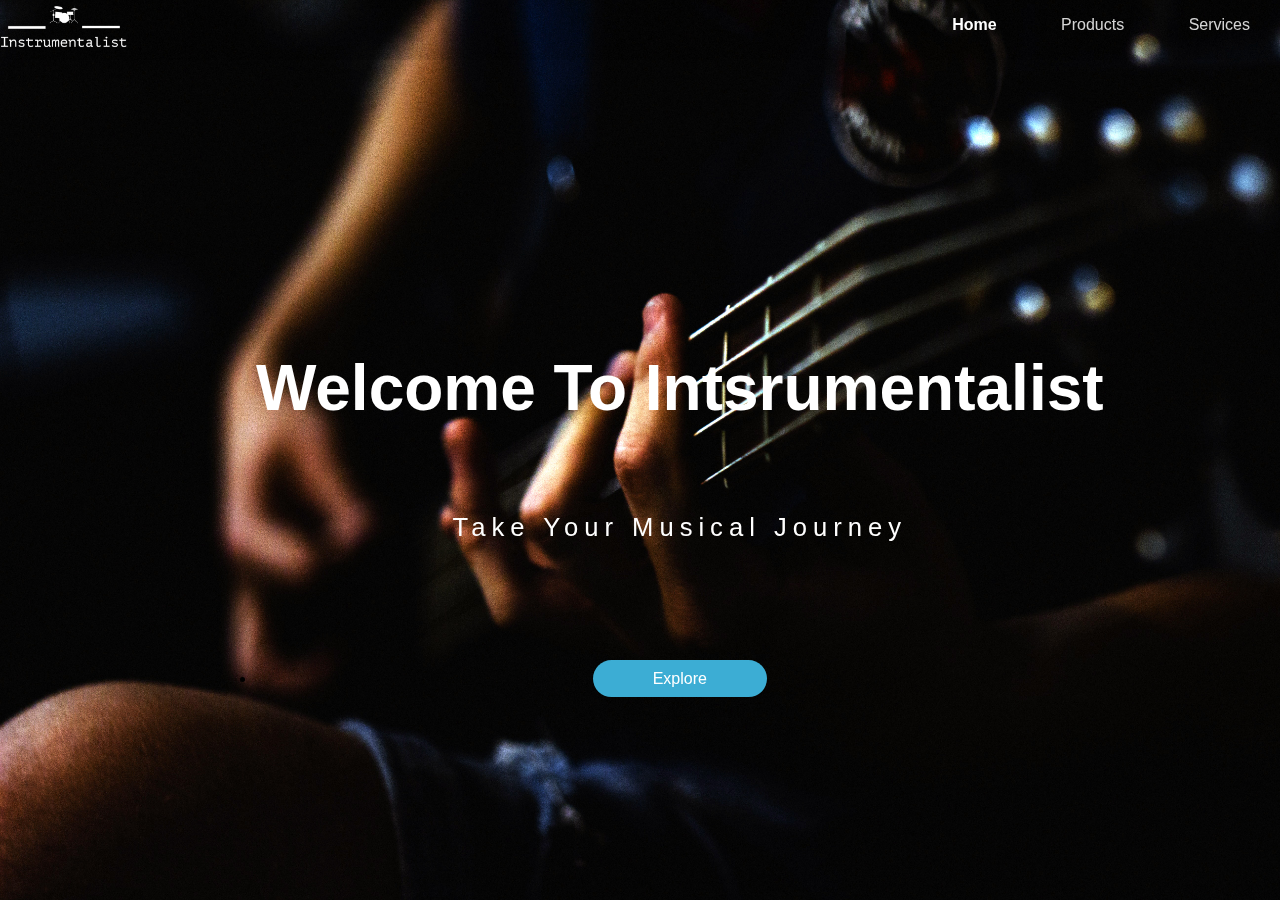
<file: index.html>
<!DOCTYPE html>
<html lang="en">
<head>
    <meta charset="UTF-8">
    <meta name="viewport" content="width=device-width, initial-scale=1.0">
    <title>Instrumentalist</title>
    <link rel="stylesheet" href="css/main.css">
    <link rel="stylesheet" type="text/css" href="fa/css/all.css">
</head>
<body>
    <div id="main">
        <div class="blur">
            
        </div>
        <nav>
            <label for="toggle">&#9776;</label>
            <input type="checkbox" id="toggle"/>
            <a href="index.html"><img src="img/Instrumentalist-logos_white1.png" class="logo" alt=""></a>
            <ul class="navigation-bar" id="nav">
                <li><a href="index.html" class="current" >Home</a></li>
                <li><a href="products.html">Products</a></li>
                <li><a href="services.html">Services</a></li>
                
            </ul>
        
        </nav>
        
        <div class="title">
            <h1 style="font-size:5vw;">Welcome To Intsrumentalist</h1>
				<p style="font-size:2vw;">Take Your Musical Journey</p>
				<ul class="actions">
					<li>
						<a href="products.html" class="btn">Explore</a>
					</li>
				</ul>
        </div>
        <div class="overlay">
            
        </div>
        
    </div>
    
    
</body>
</html>
</file>
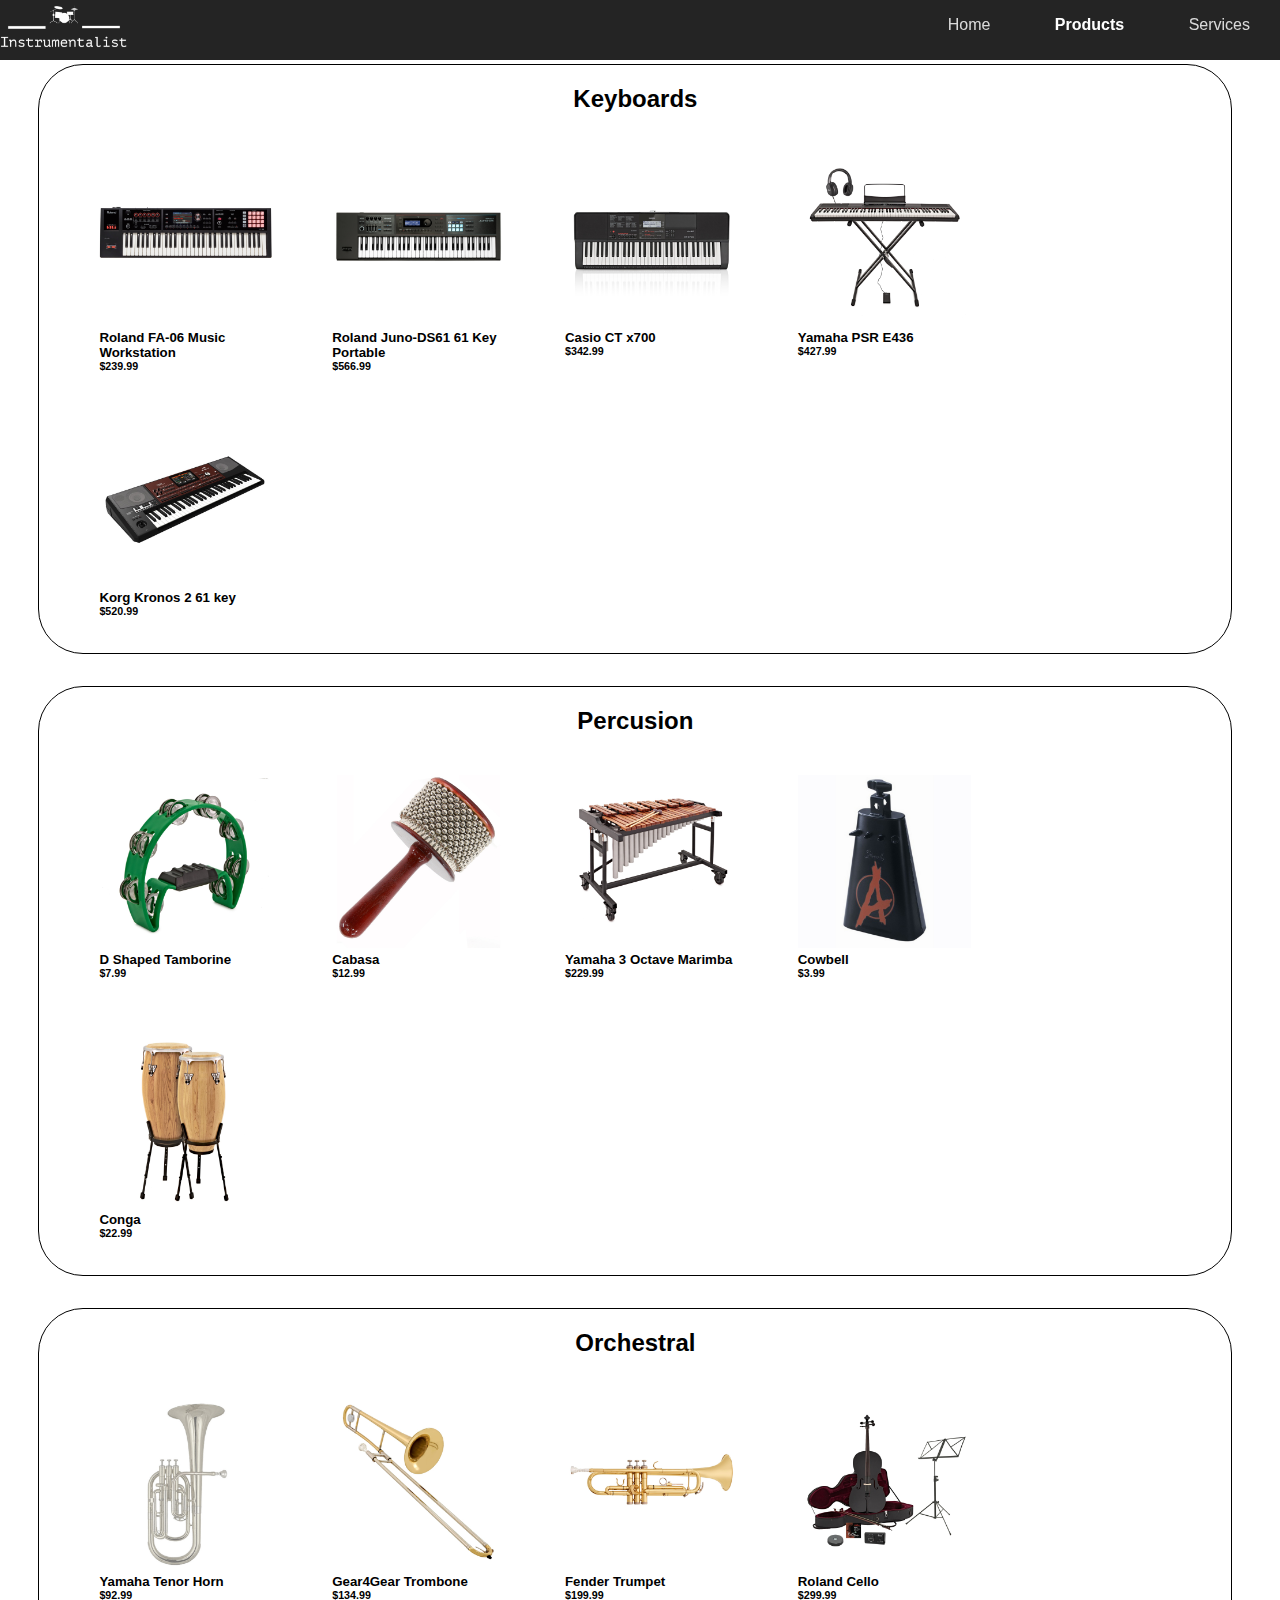
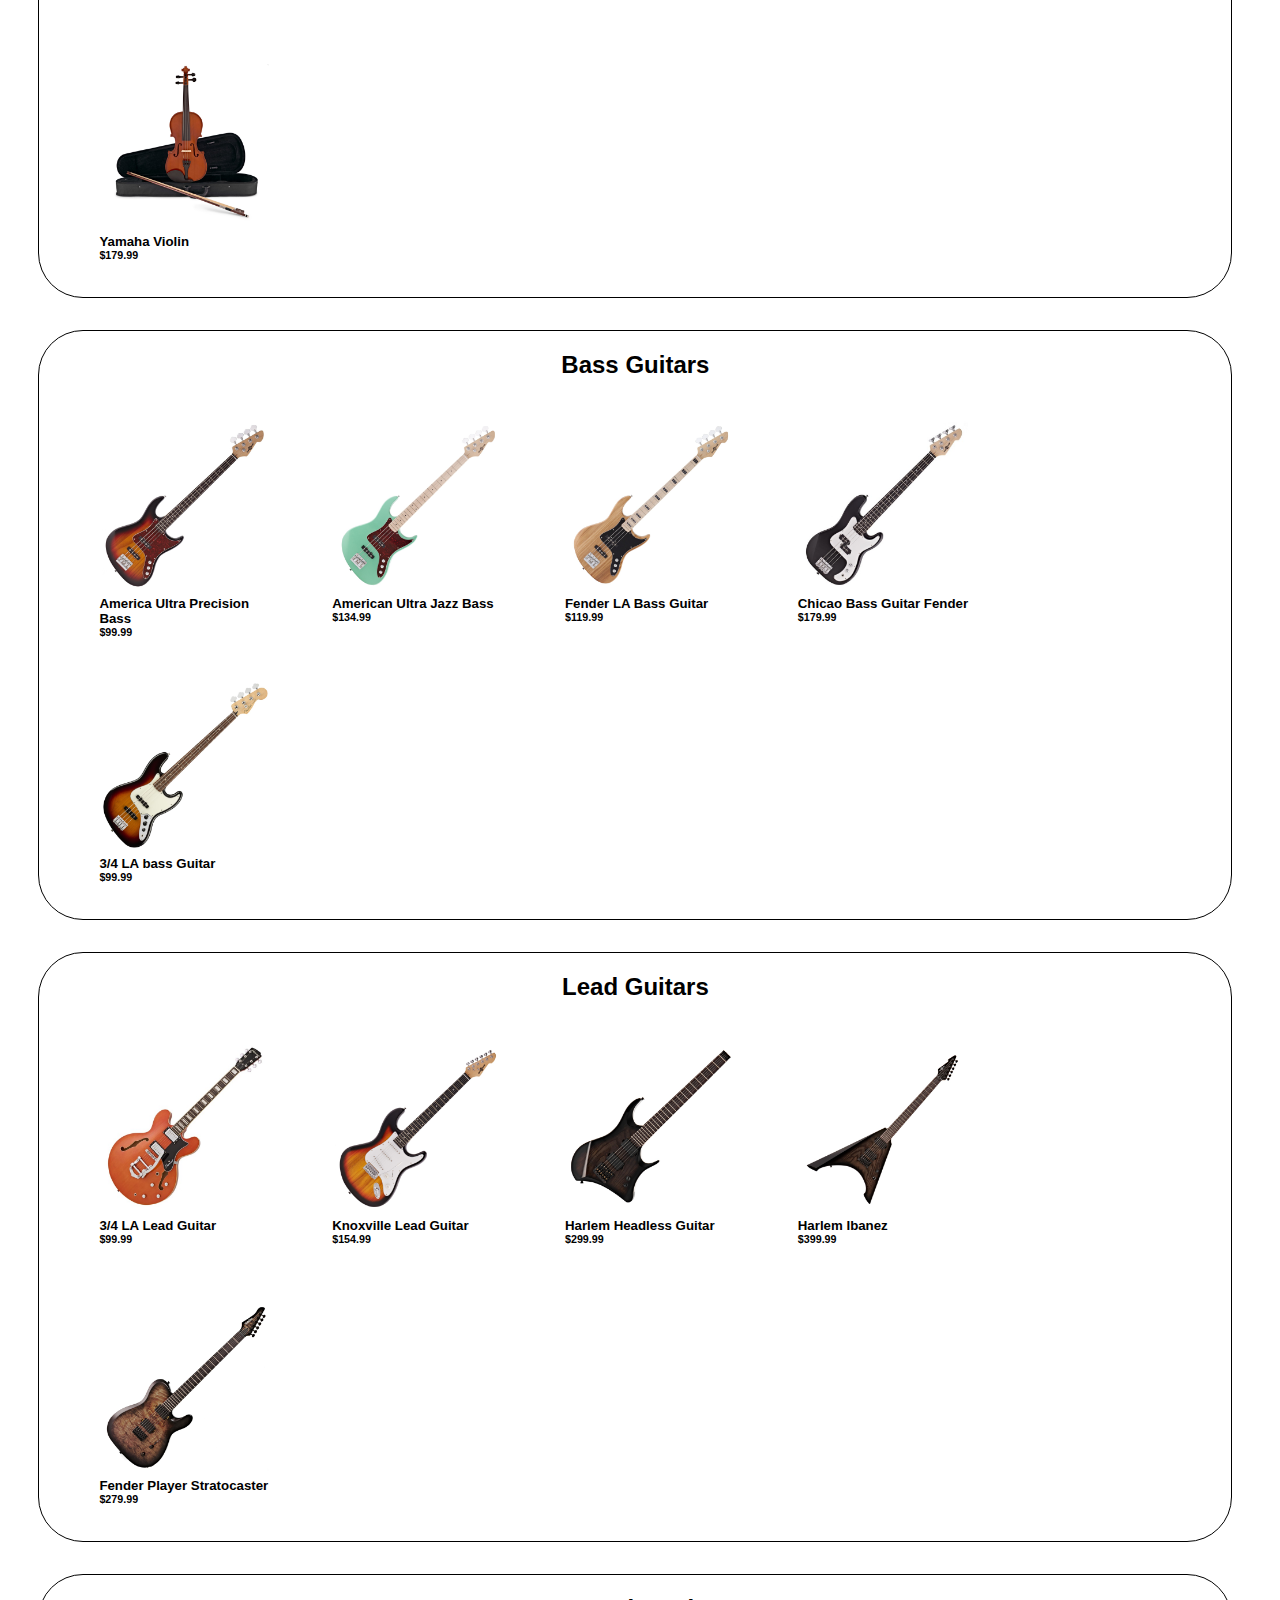
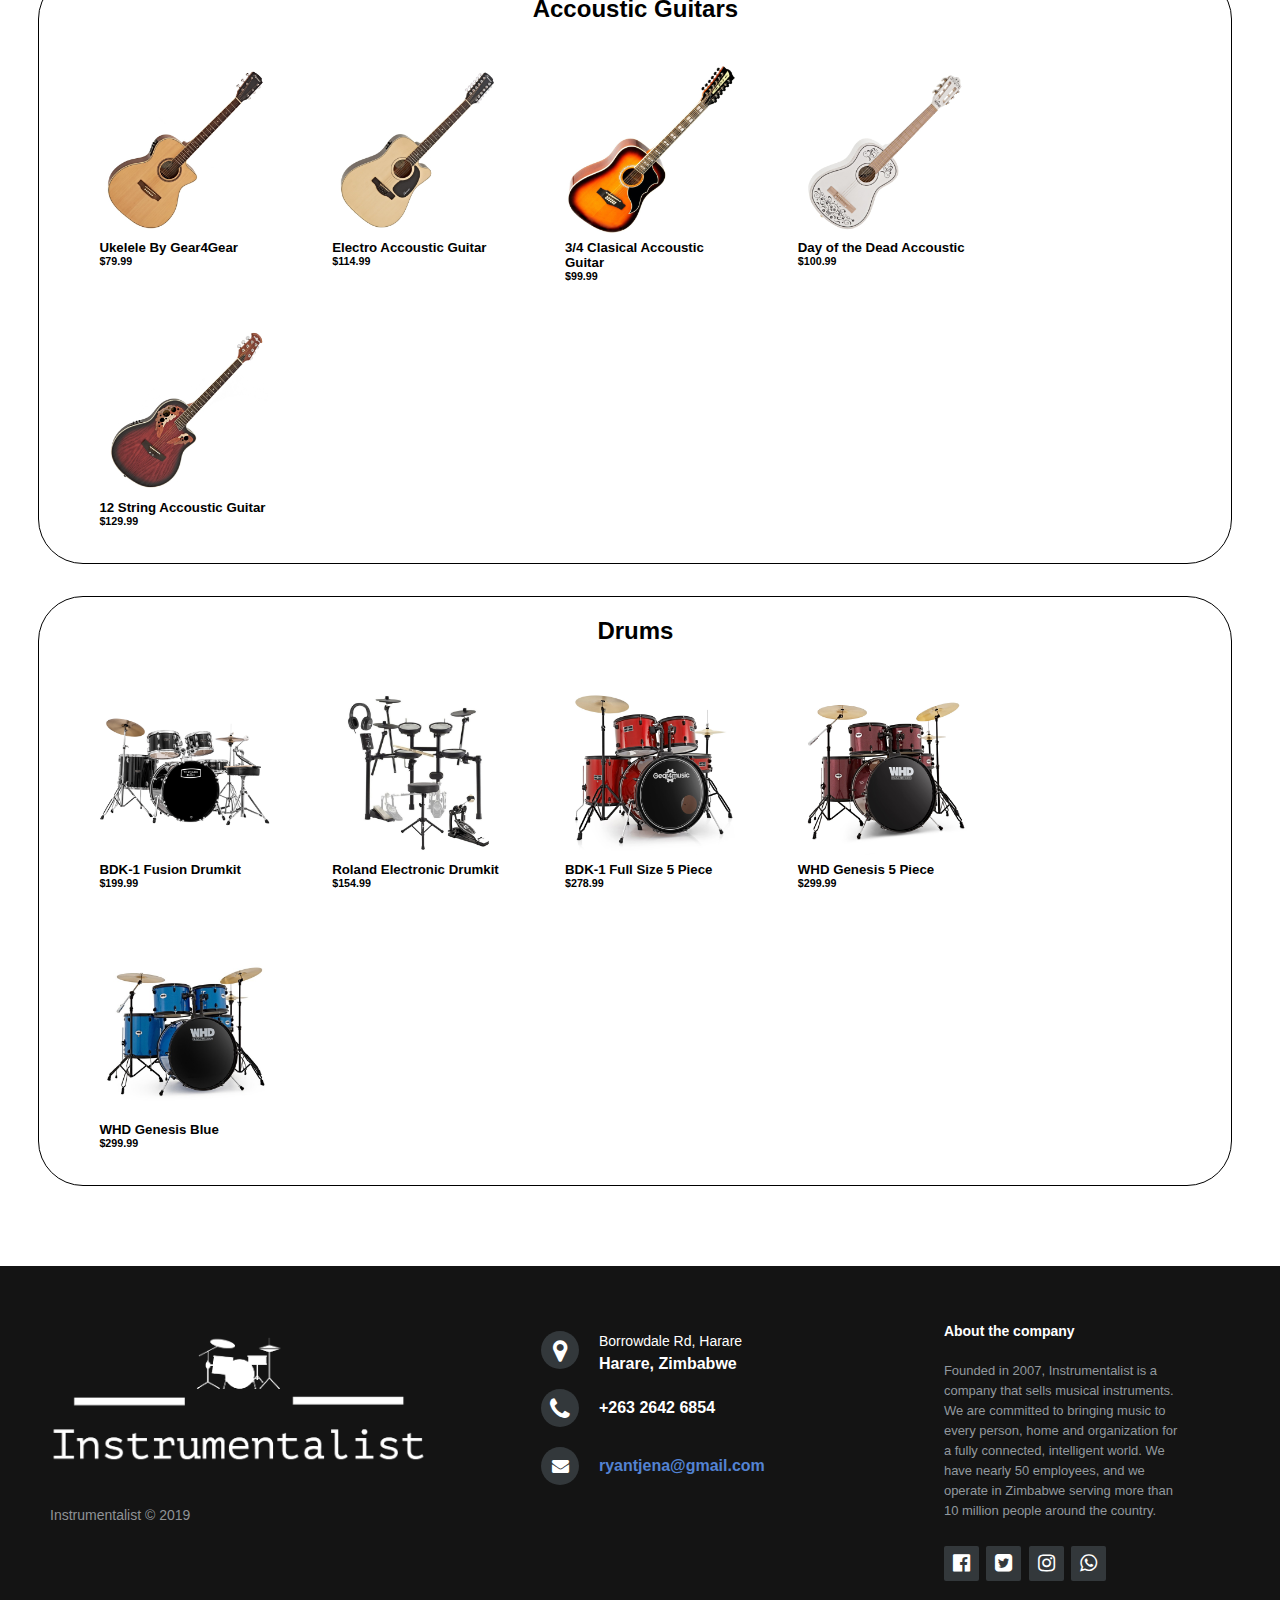
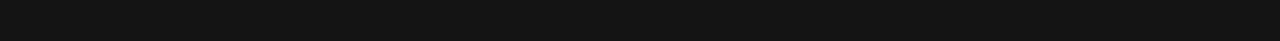
<file: products.html>
<!DOCTYPE html>
<html lang="en">
<head>
    <meta charset="UTF-8">
    <meta name="viewport" content="width=device-width, initial-scale=1.0">
    <title>Instrumentalist</title>
    <link rel="stylesheet" href="css/main.css">
    <link rel="stylesheet" type="text/css" href="fa/css/all.css">
    <link rel="stylesheet" href="https://cdnjs.cloudflare.com/ajax/libs/font-awesome/4.7.0/css/font-awesome.min.css">
</head>
<body>

    
    
        <header class="nav-header"></header>
            <div>
              
                <nav id="nav2">
                  <label for="toggle">&#9776;</label>
                  <input type="checkbox" id="toggle"/>
                  <a href="index.html"><img src="img/Instrumentalist-logos_white1.png" class="logo" alt=""></a>
                    <ul class="navigation-bar" id="nav">
                        <li><a href="index.html" >Home</a></li>
                        <li><a href="products.html" class="current">Products</a></li>
                        <li><a href="services.html">Services</a></li>
                        
                    </ul>
                
                </nav>
            </div>
        </header>
        <div id="products" >
          <div id="keyboards" class="prod-container" style="margin-top: 4em;" >
            <h2>Keyboards</h2>
            <ul>
                <li>
                    <div class="product-image">
                        <img src="img/roland fa-06.jpg">
                        <div class="product-info">
                            <h5>Roland FA-06 Music Workstation</h5>
                            <h6>$239.99</h6>
                          </div>
                      </div>
                      
                </li>
                <li>
                    <div class="product-image">
                        <img src="img/roland juno.jpg">
                      </div>
                      <div class="product-info">
                        <h5>Roland Juno-DS61 61 Key Portable </h5>
                        <h6>$566.99</h6>
                      </div>
                </li>
                <li>
                    <div class="product-image">
                        <img src="img/casio ct x700.jpg">
                      </div>
                      <div class="product-info">
                        <h5>Casio CT x700</h5>
                        <h6>$342.99</h6>
                      </div>
                </li>
                <li>
                    <div class="product-image">
                        <img src="img/keyz1.jpg">
                      </div>
                      <div class="product-info">
                        <h5>Yamaha PSR E436</h5>
                        <h6>$427.99</h6>
                      </div>
                </li>
                <li>
                    <div class="product-image">
                        <img src="img/korg.jpg">
                      </div>
                      <div class="product-info">
                        <h5>Korg Kronos 2 61 key</h5>
                        <h6>$520.99</h6>
                      </div>
                </li>
                
            </ul>
    
        </div>
        <div id="lead" class="prod-container">
            <h2>Percusion</h2>
            <ul>
                <li>
                    <div class="product-image">
                        <img src="img/tamborine.jpg">
                        <div class="product-info">
                            <h5>D Shaped Tamborine</h5>
                            <h6>$7.99</h6>
                          </div>
                      </div>
                      
                </li>
                <li>
                    <div class="product-image">
                        <img src="img/cabasa.jpg">
                      </div>
                      <div class="product-info">
                        <h5>Cabasa</h5>
                        <h6>$12.99</h6>
                      </div>
                </li>
                <li>
                    <div class="product-image">
                        <img src="img/marimba.jpg">
                      </div>
                      <div class="product-info">
                        <h5>Yamaha 3 Octave Marimba</h5>
                        <h6>$229.99</h6>
                      </div>
                </li>
                <li>
                    <div class="product-image">
                        <img src="img/cowbell.jpg">
                      </div>
                      <div class="product-info">
                        <h5>Cowbell</h5>
                        <h6>$3.99</h6>
                      </div>
                </li>
                <li>
                    <div class="product-image">
                        <img src="img/preview_2 (2).jpg">
                      </div>
                      <div class="product-info">
                        <h5>Conga</h5>
                        <h6>$22.99</h6>
                      </div>
                </li>
                
            </ul>
    
        </div>
        <div id="lead" class="prod-container">
            <h2>Orchestral</h2>
            
            <ul>
                <li>
                    <div class="product-image">
                        <img src="img/tenor horn.jpg">
                        <div class="product-info">
                            <h5>Yamaha Tenor Horn</h5>
                            <h6>$92.99</h6>
                          </div>
                      </div>
                      
                </li>
                <li>
                    <div class="product-image">
                        <img src="img/trombone.jpg">
                      </div>
                      <div class="product-info">
                        <h5>Gear4Gear Trombone</h5>
                        <h6>$134.99</h6>
                      </div>
                </li>
                <li>
                    <div class="product-image">
                        <img src="img/trumpet.jpg">
                      </div>
                      <div class="product-info">
                        <h5>Fender Trumpet</h5>
                        <h6>$199.99</h6>
                      </div>
                </li>
                <li>
                    <div class="product-image">
                        <img src="img/cello.jpg">
                      </div>
                      <div class="product-info">
                        <h5>Roland Cello</h5>
                        <h6>$299.99</h6>
                      </div>
                </li>
                <li>
                    <div class="product-image">
                        <img src="img/violin.jpg">
                      </div>
                      <div class="product-info">
                        <h5>Yamaha Violin</h5>
                        <h6>$179.99</h6>
                      </div>
                </li>
                
            </ul>
    
    
        </div>
        <div id="bass" class="prod-container">
            <h2>Bass Guitars</h2>
            <ul>
                <li>
                    <div class="product-image">
                        <img src="img/bass1.jpg">
                        <div class="product-info">
                            <h5>America Ultra Precision Bass</h5>
                            <h6>$99.99</h6>
                          </div>
                      </div>
                      
                </li>
                <li>
                    <div class="product-image">
                        <img src="img/bass2.jpg">
                      </div>
                      <div class="product-info">
                        <h5>American Ultra Jazz Bass</h5>
                        <h6>$134.99</h6>
                      </div>
                </li>
                <li>
                    <div class="product-image">
                        <img src="img/bass3.jpg">
                      </div>
                      <div class="product-info">
                        <h5>Fender LA Bass Guitar</h5>
                        <h6>$119.99</h6>
                      </div>
                </li>
                <li>
                    <div class="product-image">
                        <img src="img/bass5.jpg">
                      </div>
                      <div class="product-info">
                        <h5>Chicao Bass Guitar Fender</h5>
                        <h6>$179.99</h6>
                      </div>
                </li>
                <li>
                    <div class="product-image">
                        <img src="img/bass.jpg">
                      </div>
                      <div class="product-info">
                        <h5>3/4 LA bass Guitar</h5>
                        <h6>$99.99</h6>
                      </div>
                </li>
                
            </ul>
    
        </div>
        <div id="lead" class="prod-container">
            <h2>Lead Guitars</h2>
            <ul>
                <li>
                    <div class="product-image">
                        <img src="img/LEAD1.jpg">
                        <div class="product-info">
                            <h5>3/4 LA Lead Guitar</h5>
                            <h6>$99.99</h6>
                          </div>
                      </div>
                      
                </li>
                <li>
                    <div class="product-image">
                        <img src="img/LEAD2.jpg">
                      </div>
                      <div class="product-info">
                        <h5>Knoxville Lead Guitar</h5>
                        <h6>$154.99</h6>
                      </div>
                </li>
                <li>
                    <div class="product-image">
                        <img src="img/LEAD3.jpg">
                      </div>
                      <div class="product-info">
                        <h5>Harlem Headless Guitar</h5>
                        <h6>$299.99</h6>
                      </div>
                </li>
                <li>
                    <div class="product-image">
                        <img src="img/LEAD4.jpg">
                      </div>
                      <div class="product-info">
                        <h5>Harlem Ibanez</h5>
                        <h6>$399.99</h6>
                      </div>
                </li>
                <li>
                    <div class="product-image">
                        <img src="img/LEAD5.jpg">
                      </div>
                      <div class="product-info">
                        <h5>Fender Player Stratocaster</h5>
                        <h6>$279.99</h6>
                      </div>
                </li>
                
            </ul>
    
        </div>
        <div id="accoustic" class="prod-container">
            <h2>Accoustic Guitars</h2>
            <ul>
                <li>
                    <div class="product-image">
                        <img src="img/ACCOUSTIC1.jpg">
                        <div class="product-info">
                            <h5>Ukelele By Gear4Gear</h5>
                            <h6>$79.99</h6>
                          </div>
                      </div>
                      
                </li>
                <li>
                    <div class="product-image">
                        <img src="img/ACCOUSTIC2.jpg">
                      </div>
                      <div class="product-info">
                        <h5>Electro Accoustic Guitar</h5>
                        <h6>$114.99</h6>
                      </div>
                </li>
                <li>
                    <div class="product-image">
                        <img src="img/ACCOUSTIC3.jpg">
                      </div>
                      <div class="product-info">
                        <h5>3/4 Clasical Accoustic Guitar</h5>
                        <h6>$99.99</h6>
                      </div>
                </li>
                <li>
                    <div class="product-image">
                        <img src="img/ACCOUSTIC4.jpg">
                      </div>
                      <div class="product-info">
                        <h5>Day of the Dead Accoustic</h5>
                        <h6>$100.99</h6>
                      </div>
                </li>
                <li>
                    <div class="product-image">
                        <img src="img/ACCOUSTIC5.jpg">
                      </div>
                      <div class="product-info">
                        <h5>12 String Accoustic Guitar</h5>
                        <h6>$129.99</h6>
                      </div>
                </li>
                
            </ul>
    
        </div>
        <div id="drums" class="prod-container">
            <h2>Drums</h2>
            <ul>
                <li>
                    <div class="product-image">
                        <img src="img/drum.jpg">
                        <div class="product-info">
                            <h5>BDK-1 Fusion Drumkit</h5>
                            <h6>$199.99</h6>
                          </div>
                      </div>
                      
                </li>
                <li>
                    <div class="product-image">
                        <img src="img/ROLAND ELECTRONIC DRUM.jpg">
                      </div>
                      <div class="product-info">
                        <h5>Roland Electronic Drumkit</h5>
                        <h6>$154.99</h6>
                      </div>
                </li>
                <li>
                    <div class="product-image">
                        <img src="img/BDK-1 FULL SIZE 5PIECE.jpg">
                      </div>
                      <div class="product-info">
                        <h5>BDK-1 Full Size 5 Piece</h5>
                        <h6>$278.99</h6>
                      </div>
                </li>
                <li>
                    <div class="product-image">
                        <img src="img/WHD GENESIS.jpg">
                      </div>
                      <div class="product-info">
                        <h5>WHD Genesis 5 Piece</h5>
                        <h6>$299.99</h6>
                      </div>
                </li>
                <li>
                    <div class="product-image">
                        <img src="img/whd genesis (2).jpg">
                      </div>
                      <div class="product-info">
                        <h5>WHD Genesis Blue</h5>
                        <h6>$299.99</h6>
                      </div>
                </li>
                
            </ul>
    
        </div>
    </div>
    <footer class="footer-distributed">
 
      <div class="footer-left">
        
          <a href="index.html"><img src="img/Instrumentalist-logos_white1.png" class="logo1" alt=""></a>
        
      
   
      <p class="footer-links">
      
      </p>
   
      <p class="footer-company-name">Instrumentalist &copy; 2019</p>
      </div>
   
      <div class="footer-center">
   
      <div>
        <i class="fa fa-map-marker"></i>
      <p><span>Borrowdale Rd, Harare</span> Harare, Zimbabwe</p>
      </div>
   
      <div>
        <i class="fa fa-phone"></i>
      <p>+263 2642 6854</p>
      </div>
   
      <div>
      <i class="fa fa-envelope"></i>
      <p><a href="mailto:ryantjena@gmail.com">ryantjena@gmail.com</a></p>
      </div>
   
      </div>
   
      <div class="footer-right">
   
      <p class="footer-company-about">
      <span>About the company</span>
      Founded in 2007, Instrumentalist is a company that sells musical instruments. We are committed to bringing music
       to every person, home and organization for a fully connected, intelligent world. We have 
       nearly 50 employees, 
      and we operate in Zimbabwe serving more than 10 million
      people around the country.
      </p>
   
      <div class="footer-icons">
   
      <a href="#"><i class="fa fa-facebook-official"></i></a>
      <a href="#"><i class="fa fa-twitter-square"></i></a>
      <a href="#"><i class="fa fa-instagram"></i></a>
      <a href="#"><i class="fa fa-whatsapp"></i></a>
   
      </div>
   
      </div>
   
      </footer>
    
</body>
</html>
</file>
<file: css/main.css>
*{
    font-family: Arial, Helvetica, sans-serif;
    margin: 0;
    padding: 0;

}
body{
    background-color: white ;
}
#main{
    width: 100%;
    height: 100vh;
    background-image: url( ../img/backg\ \(1\).jpg);
    background-position: center center;
    background-size: cover;
    background-size: 100% 100%;
    position: fixed;
    
}
@media screen and (max-width: 480px) {
    #main {
      
      width: 100%;
      
    }
  }


.title{
    -webkit-transform: translateY(-50%);
    -ms-transform: translateY(-50%);
    transform: translateY(-50%);
    z-index: 2;
    top: 50%;
    left: 20%;
    position: absolute;
}
.title h1{
    color: white;
    text-align: center;
    font-size: 60px;
    line-height: 1.5em;
    font-weight: 700;
	margin-top: 2em;
    
}
.title p{
    text-align: center;
    color: white;
    font-size: 20px;
    margin-top: 3em;
    letter-spacing: 6px;
}
nav ul li a{
color: #ffffffd4;
padding: 30px;

text-decoration: none;

}
nav{
    background-color: #00000017;
    width: 100%;
    height: 60px;
    line-height: 50px;
    margin-right: 30px;
    position: fixed;
    margin-top: 0;
}
#nav2{
    background-color: #000000db;
    width: 100%;
    height: 60px;
    line-height: 50px;
    margin-right: 30px;
    position: fixed;
    margin-top: -4em;
}
nav ul{
    float: right;
}
nav ul li{
    display: inline-block;
    
    margin: 0;
}
.btn{
    color: white;
    background-color: #3cadd4;
    padding: 10px 60px 10px 60px;
    text-decoration: none;
    border-radius: 20px;
}
.actions{
text-align: center;
margin-top: 8em;
}
/*
.overlay{
    background-color: #0000001c;
    width: 100%;
    height: 100%;
    position: absolute;
    top: 0;
    left: 0;
    z-index: 1;

}*/

nav ul li:hover {
    background-color:#3cadd4;
    transition: 0.8s all;
}
nav a.current{
    color: white;
    font-weight: 700;
    
    
}
    
.prod-container{
    width: 90%;
    overflow: hidden;
    padding: 20px;
    margin-left: 3%;
    
    
} 
.prod-container ul{
    padding: 0px;
    margin: 0px;
}
.prod-container ul li{
    list-style: none;
    float: left;
    width: 15%;
    height: 220px;
    
    margin: 40px 20px 0px 40px;
}
/*
#products{
    width: 100%;
    position: relative;
    background-color: #000000cc;
    
    
    
}*/
.prod-container h2{
    color: black;
    text-align: center;
}
#keyboards{
    
    margin-left: 3%;
    border: 1px double;
    border-style: solid;
    margin-top: 2em;
    border-radius: 5vh;
    
}
#bass{
    border: 1px double;
    border-style: solid;
    border-radius: 5vh;
}
#lead{
    border: 1px double;
    border-style: solid;
    margin-top: 2em;
    border-radius: 5vh;
}
#drums{
    border: 1px double;
    border-style: solid;
    margin-top: 2em;
    border-radius: 5vh;
}
#bass{
    border: 1px double;
    border-style: solid;
    margin-top: 2em;
    border-radius: 5vh;
}
#accoustic{
    border: 1px double;
    border-style: solid;
    margin-top: 2em;
    border-radius: 5vh;
}
.nav-header{
    margin-top: 0em;
}

  
  .product-image img {
    max-width: 100%;
    transition: transform .5s ease;
    
  }
  .product-image{
     
    
  }
  .product-info {
    margin-top: auto;
    height: 100px;
    
  }
  
  
  /* [3] Finally, transforming the image when container gets hovered */
  .product-image:hover img {
    transform: scale(1.5);
  }
  
  /* footer*/
  footer{
	position: relative;
	bottom: 0;
}
.footer-distributed{
	background-color: #000000eb;
	box-shadow: 0 1px 1px 0 rgba(0, 0, 0, 0.12);
	box-sizing: border-box;
	width: 100%;
	text-align: left;
	font: bold 16px sans-serif;
 
	padding: 55px 50px;
	margin-top: 80px;
}
 
.footer-distributed .footer-left,
.footer-distributed .footer-center,
.footer-distributed .footer-right{
	display: inline-block;
	vertical-align: top;
}
 
.footer-distributed .footer-left{
	width: 40%;
}
 
.footer-distributed h3{
	color:  #ffffff;
	font: normal 36px 'Cookie', cursive;
	margin: 0;
}
 
.footer-distributed h3 span{
	color:  #5383d3;
}
 
 
.footer-distributed .footer-links{
	color:  #ffffff;
	margin: 20px 0 12px;
	padding: 0;
}
 
.footer-distributed .footer-links a{
	display:inline-block;
	line-height: 1.8;
	text-decoration: none;
	color:  inherit;
}
 
.footer-distributed .footer-company-name{
	color:  #8f9296;
	font-size: 14px;
	font-weight: normal;
	margin: 0;
}
 
 
.footer-distributed .footer-center{
	width: 35%;
}
 
.footer-distributed .footer-center i{
	background-color:  #33383b;
	color: #ffffff;
	font-size: 25px;
	width: 38px;
	height: 38px;
	border-radius: 50%;
	text-align: center;
	line-height: 42px;
	margin: 10px 15px;
	vertical-align: middle;
}
 
.footer-distributed .footer-center i.fa-envelope{
	font-size: 17px;
	line-height: 38px;
}
 
.footer-distributed .footer-center p{
	display: inline-block;
	color: #ffffff;
	vertical-align: middle;
	margin:0;
}
 
.footer-distributed .footer-center p span{
	display:block;
	font-weight: normal;
	font-size:14px;
	line-height:2;
}
 
.footer-distributed .footer-center p a{
	color:  #5383d3;
	text-decoration: none;;
}
 
.footer-distributed .footer-right{
	width: 20%;
}
 
.footer-distributed .footer-company-about{
	line-height: 20px;
	color:  #92999f;
	font-size: 13px;
	font-weight: normal;
	margin: 0;
}
 
.footer-distributed .footer-company-about span{
	display: block;
	color:  #ffffff;
	font-size: 14px;
	font-weight: bold;
	margin-bottom: 20px;
}
 
.footer-distributed .footer-icons{
	margin-top: 25px;
}
 
.footer-distributed .footer-icons a{
	display: inline-block;
	width: 35px;
	height: 35px;
	cursor: pointer;
	background-color:  #33383b;
	border-radius: 2px;
 
	font-size: 20px;
	color: #ffffff;
	text-align: center;
	line-height: 35px;
 
	margin-right: 3px;
	margin-bottom: 5px;
}
 
 
@media (max-width: 880px) {
 
	.footer-distributed{
		font: bold 14px sans-serif;
	
	}
 
	.footer-distributed .footer-left,
	.footer-distributed .footer-center,
	.footer-distributed .footer-right{
		display: block;
		width: 100%;
		margin-bottom: 40px;
		text-align: center;
	}
 
	.footer-distributed .footer-center i{
		margin-left: 0;
	}
	.main {
		line-height: normal;
		font-size: auto;
	}
 
}
.blur {
    background: rgba(255, 255, 255, 0.2); 
    backdrop-filter: blur(8px); 
      width: 50%;
  }
  .logo1{
      width: 80%;
      
      
      height: auto;
  }
  .logo{
      width: 10%;
  }
  
  label {
    margin: 0 40px 0 0;
    font-size: 26px;
    line-height: 70px;
    display: none;
    width: 26px;
    float: right;
}
#toggle {
    display: none;
}


@media only screen and (max-width: 500px) {
    label {
        display: block;
        cursor: pointer;
        color: white;
    }
    #nav {
        text-align: center;
        width: 100%;
        display: none;
    }
    #nav a {
        display: block;
        border-bottom: 1px solid #EAEAEB;
        margin: 0;
        
    }
    #toggle:checked + #nav {
        display: block;
    }
    
    
        
    
}
/*services*/
.services-section{
    background: url(bg.jpg);
    background-size: cover;
    padding: 60px 0;
  }
  .inner-width{
    width: 100%;
    max-width: 1200px;
    margin: auto;
    padding: 0 20px;
    overflow: hidden;
  }
  .section-title{
    text-align: center;
    color: #ddd;
    text-transform: uppercase;
    font-size: 30px;
  }
  .border{
    width: 160px;
    height: 2px;
    background: #82ccdd;
    margin: 40px auto;
  }
  .services-container{
    display: flex;
    flex-wrap: wrap;
    justify-content: center;
  }
  
  .service-box{
    max-width: 33.33%;
    padding: 10px;
    text-align: center;
    color: #ddd;
    cursor: pointer;
    
  }
  
  .service-icon{
    display: inline-block;
    width: 70px;
    height: 70px;
    border: 3px solid #82ccdd;
    color: #82ccdd;
    transform: rotate(45deg);
    margin-bottom: 30px;
    margin-top: 16px;
    transition: 0.3s linear;
  }
  .service-icon i{
    line-height: 70px;
    transform: rotate(-45deg);
    font-size: 26px;
  }
  .service-box:hover .service-icon{
    background: #82ccdd;
    color: #ddd;
  }
  .service-title{
    font-size: 18px;
    text-transform: uppercase;
    margin-bottom: 10px;
  }
  .service-desc{
    font-size: 14px;
  }
  
  @media screen and (max-width:960px) {
    .service-box{
      max-width: 45%;
    }
  }
  
  @media screen and (max-width:768px) {
    .service-box{
      max-width: 50%;
    }
  }
  
  @media screen and (max-width:480px) {
    .service-box{
      max-width: 100%;
    }
}
  .fas fa-microphone-alt{
	  font-weight: 900;}
</file>
<file: fa/css/all.css>
version https://git-lfs.github.com/spec/v1
oid sha256:d928c1e14fb0d6b78a42b85b6c93a24050119005c0e421a8ca4e79f4f25e1b9f
size 72670
</file>
